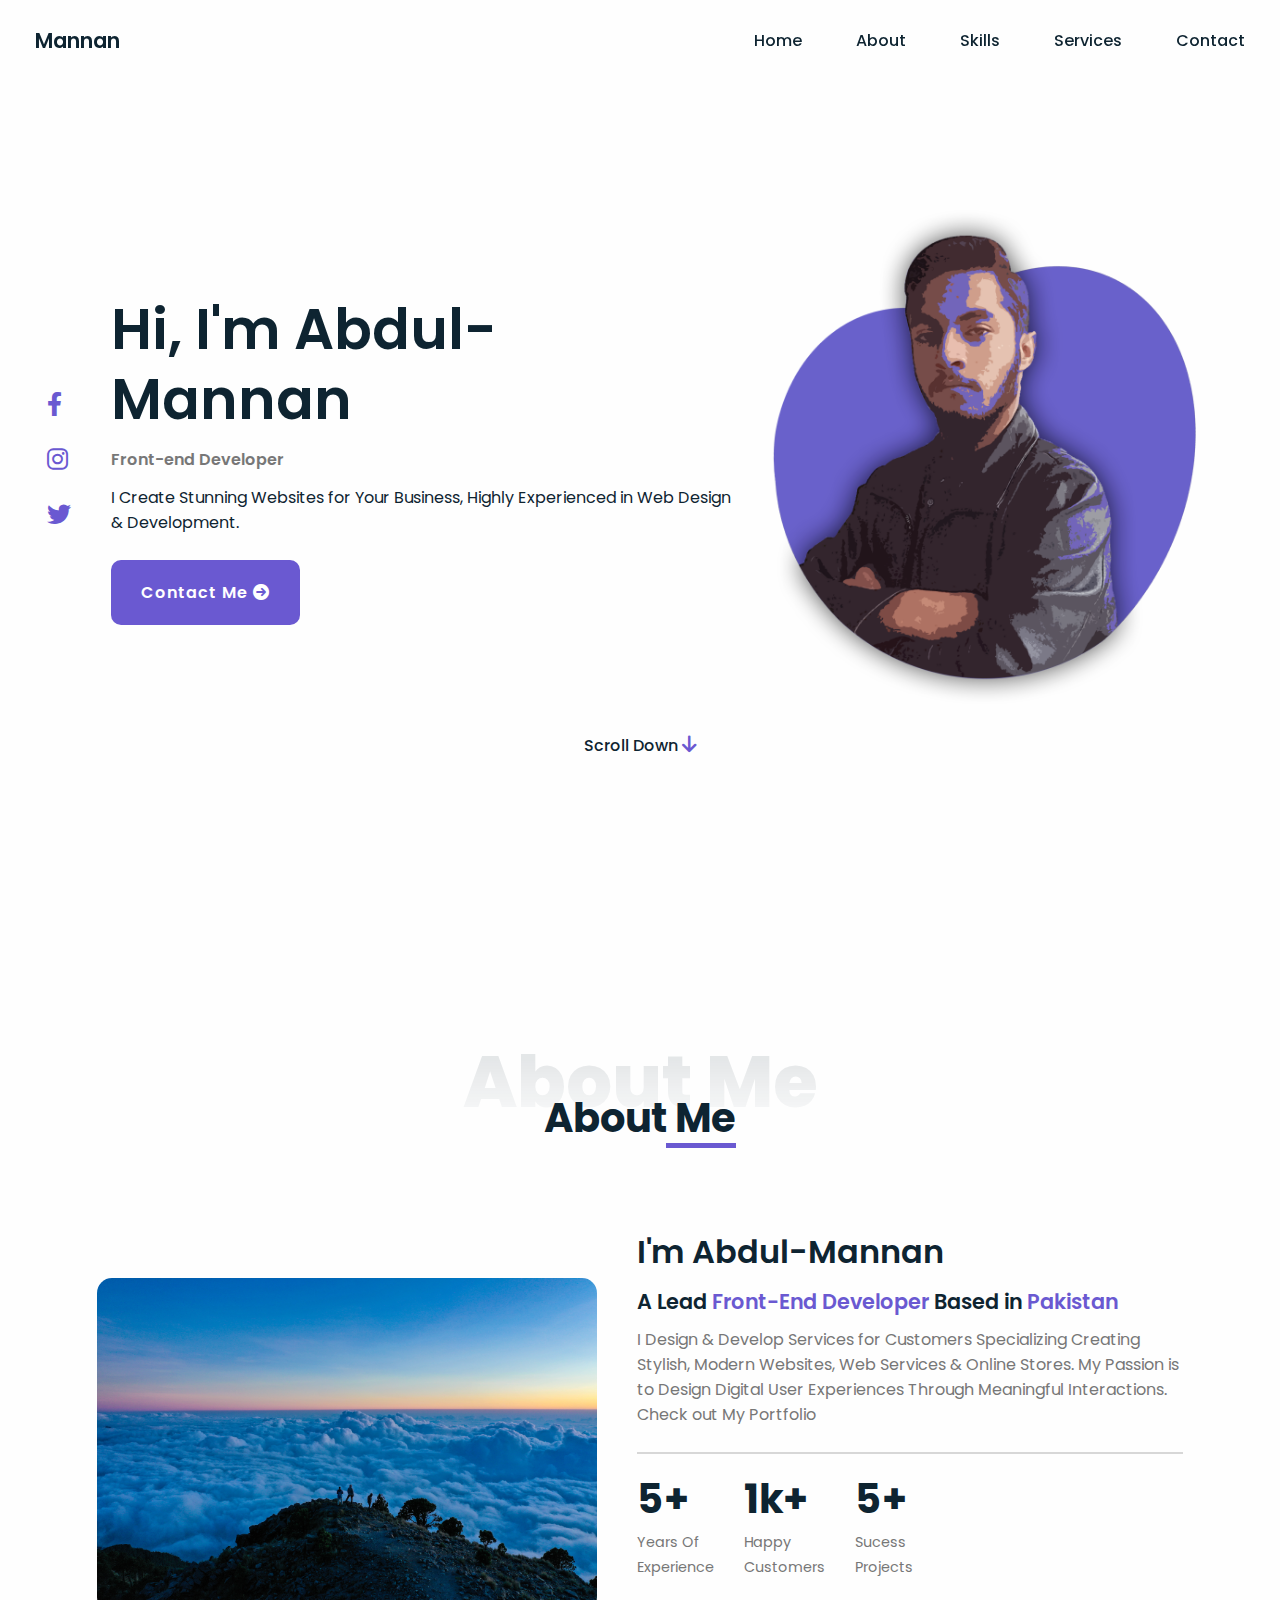
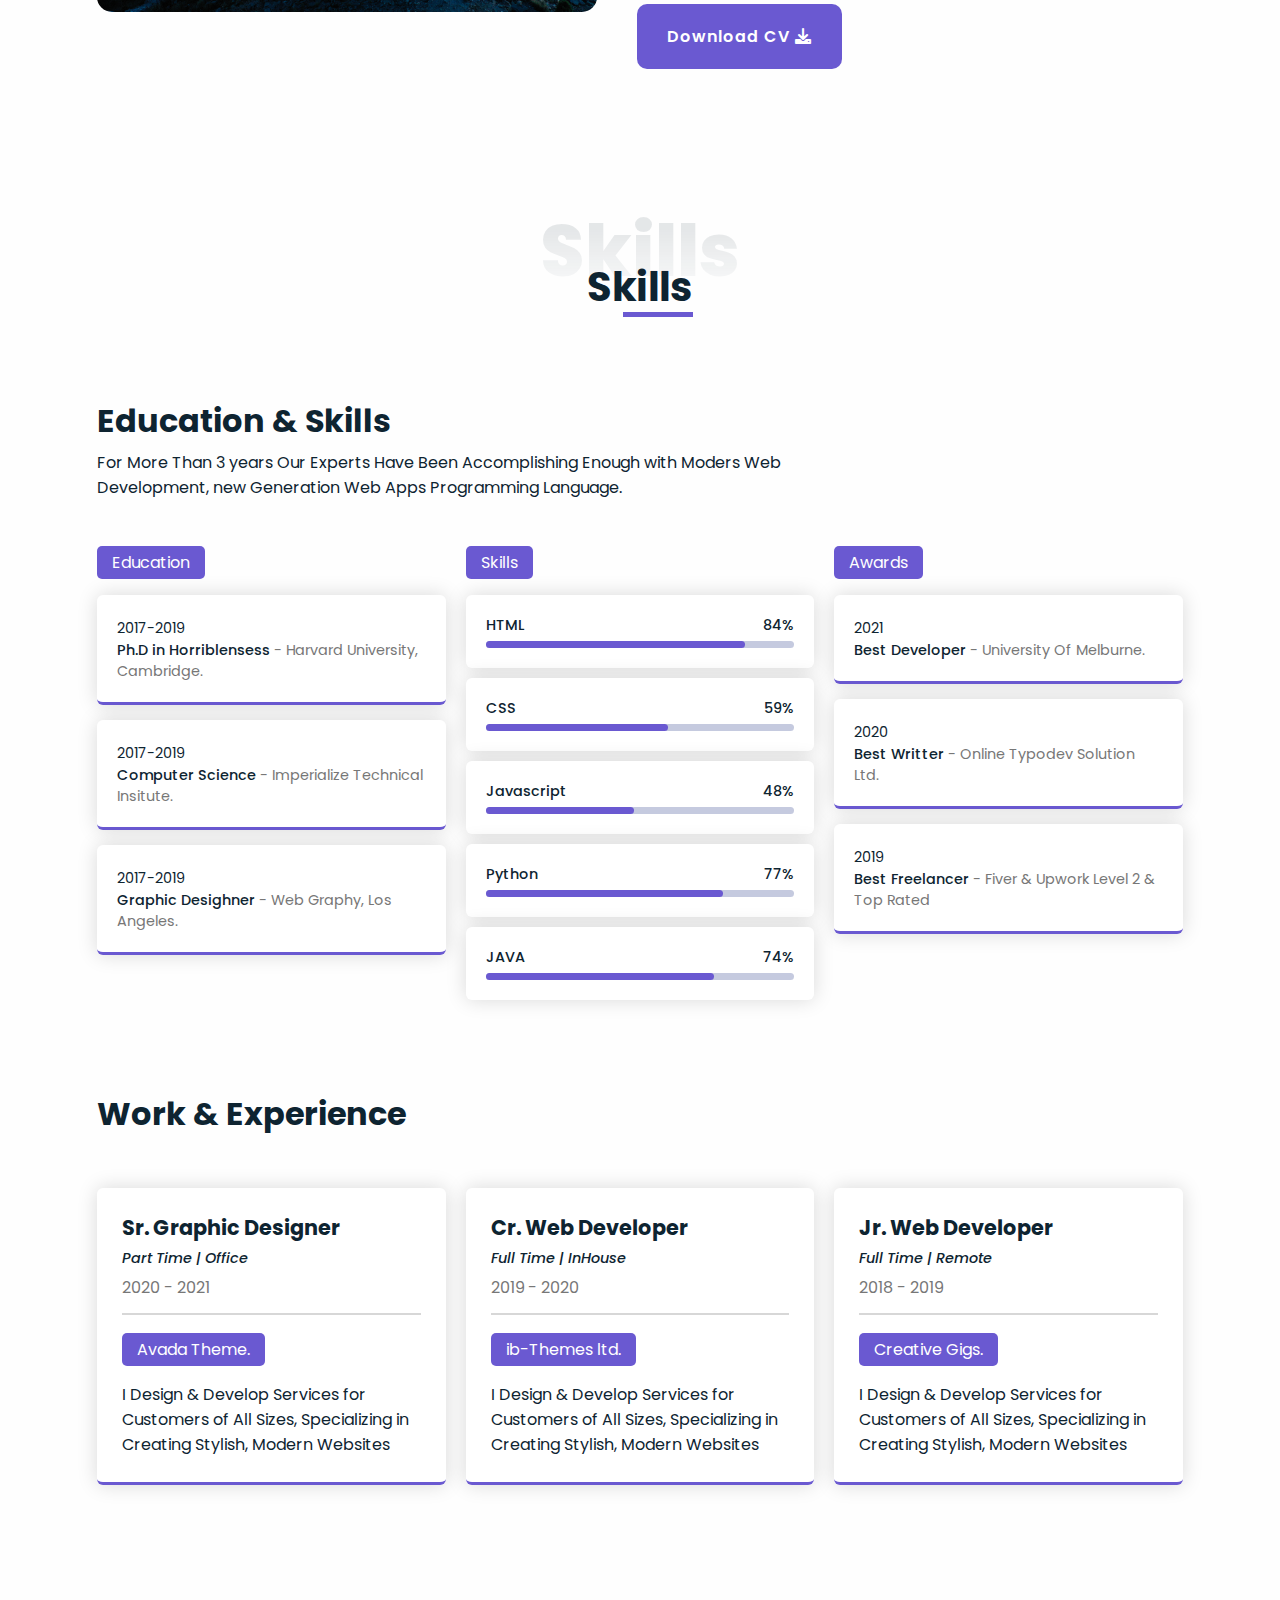
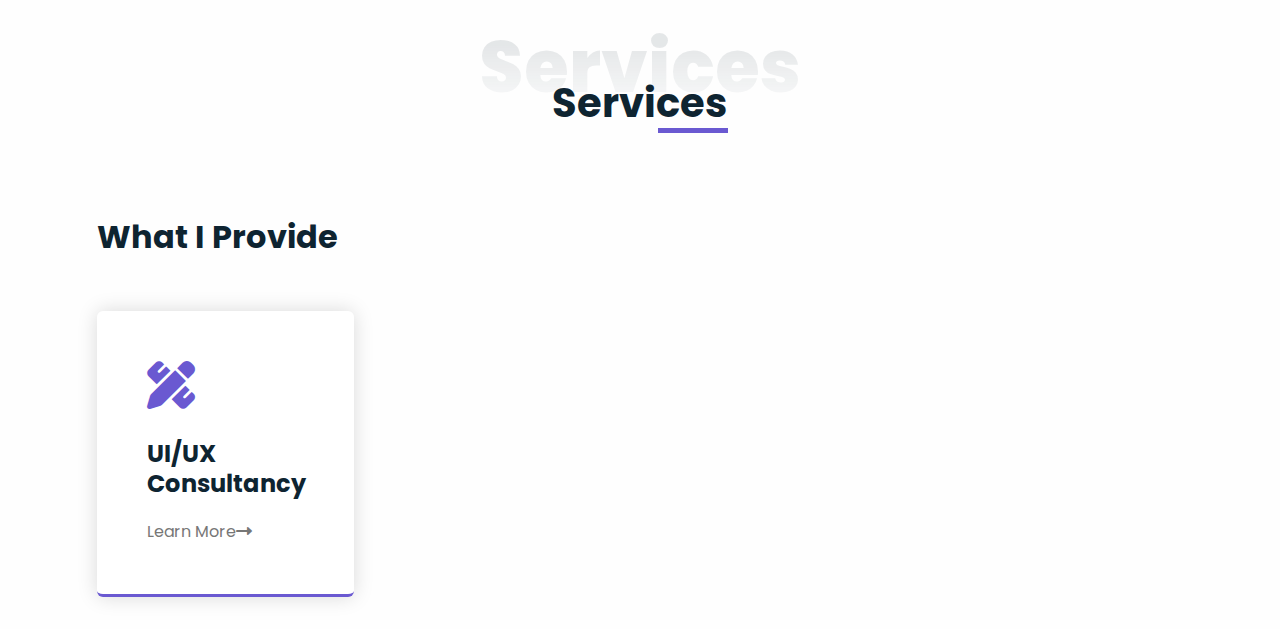
<file: index.html>
<!DOCTYPE html>
<html lang="en">

<head>
  <meta charset="UTF-8" />
  <meta http-equiv="X-UA-Compatible" content="IE=edge" />
  <meta name="viewport" content="width=device-width, initial-scale=1.0" />
  <link rel="stylesheet" href="style.css" />
  <link rel="stylesheet" href="https://cdnjs.cloudflare.com/ajax/libs/font-awesome/6.0.0-beta3/css/all.min.css" />
  <link
    href="https://fonts.googleapis.com/css2?family=Life+Savers&family=Poppins:ital,wght@0,200;0,300;0,400;0,500;0,600;0,700;0,800;0,900;1,100;1,200;1,300;1,400;1,500;1,600;1,700;1,800;1,900&display=swap"
    rel="stylesheet" />
  <link rel="icon" href="images/pic.PNG" />
  <title>Abdul Mannan - Web Developer, Programmer</title>
</head>

<body>
  <header>
    <div class="nav-bar">
      <a href="#" class="logo">Mannan</a>
      <div class="navigation">
        <div class="nav-items">
          <a href="#home">Home</a>
          <a href="#about">About</a>
          <a href="#skills">Skills</a>
          <a href="#services">Services</a>
          <a href="#contact">Contact</a>
        </div>
      </div>
    </div>
  </header>
  <section class="home flex-center" id="home">
    <div class="home-container">
      <div class="media-icons">
        <a href="#"><i class="fab fa-facebook-f"></i></a>
        <a target="_blank" href="https://www.instagram.com/themannananxari/"><i class="fab fa-instagram"></i></a>
        <a target="_blank" href="https://twitter.com/Mannananxari"><i class="fab fa-twitter"></i></a>
      </div>
      <div class="info">
        <h2>Hi, I'm Abdul-Mannan</h2>
        <h3>Front-end Developer</h3>
        <p>
          I Create Stunning Websites for Your Business, Highly Experienced in
          Web Design & Development.
        </p>
        <a href="#" class="btn">Contact Me <i class="fas fa-arrow-circle-right"></i></a>
      </div>
      <div class="home-img">
        <img src="images/pic.PNG" alt="" />
      </div>
    </div>
    <a href="#about" class="scroll-down">Scroll Down <i class="fas fa-arrow-down"></i></a>
  </section>
  <section class="about section" id="about">
    <div class="container flex-center">
      <h1 class="section-title-01">About Me</h1>
      <h2 class="section-title-02">About Me</h2>
      <div class="content flex-center">
        <div class="about-img">
          <img src="images/product1.jpg" alt="" />
        </div>
        <div class="about-info">
          <div class="description">
            <h3>I'm Abdul-Mannan</h3>
            <h4>
              A Lead <span>Front-End Developer</span> Based in
              <span>Pakistan</span>
            </h4>
            <p>
              I Design & Develop Services for Customers Specializing Creating
              Stylish, Modern Websites, Web Services & Online Stores. My
              Passion is to Design Digital User Experiences Through Meaningful
              Interactions. Check out My Portfolio
            </p>
          </div>
          <ul class="professional-list">
            <li class="list-item">
              <h3>5+</h3>
              <span>Years Of<br />Experience</span>
            </li>
            <li class="list-item">
              <h3>1k+</h3>
              <span>Happy<br />Customers</span>
            </li>
            <li class="list-item">
              <h3>5+</h3>
              <span>Sucess<br />Projects</span>
            </li>
          </ul>
          <a download href="download material/CV.pdf" download="Mannan Resume" class="btn">Download CV <i class="fas fa-download"></i></a>
        </div>
      </div>
    </div>
  </section>
  <section class="skills section" id="skills">
    <div class="container flex-center">
      <h1 class="section-title-01">Skills</h1>
      <h2 class="section-title-02">Skills</h2>
      <div class="content">
        <div class="skills-description">
          <h3>Education & Skills</h3>
          <p>
            For More Than 3 years Our Experts Have Been Accomplishing Enough
            with Moders Web Development, new Generation Web Apps Programming
            Language.
          </p>
        </div>
        <div class="skills-info education-all">
          <div class="education">
            <h4><label>Education</label></h4>
            <ul class="edu-list">
              <li class="item">
                <span class="year">2017-2019</span>
                <p>
                  <span>Ph.D in Horriblensess</span> - Harvard University,
                  Cambridge.
                </p>
              </li>
              <li class="item">
                <span class="year">2017-2019</span>
                <p>
                  <span>Computer Science</span> - Imperialize Technical
                  Insitute.
                </p>
              </li>
              <li class="item">
                <span class="year">2017-2019</span>
                <p>
                  <span>Graphic Desighner</span> - Web Graphy, Los Angeles.
                </p>
              </li>
            </ul>
          </div>
          <div class="education">
            <h4>
              <label>Skills</label>
            </h4>
            <ul class="bars">
              <li class="bar">
                <div class="info">
                  <span>HTML</span>
                  <span>84%</span>
                </div>
                <div class="line html"></div>
              </li>
              <li class="bar">
                <div class="info">
                  <span>CSS</span>
                  <span>59%</span>
                </div>
                <div class="line css"></div>
              </li>
              <li class="bar">
                <div class="info">
                  <span>Javascript</span>
                  <span>48%</span>
                </div>
                <div class="line javascript"></div>
              </li>
              <li class="bar">
                <div class="info">
                  <span>Python</span>
                  <span>77%</span>
                </div>
                <div class="line python"></div>
              </li>
              <li class="bar">
                <div class="info">
                  <span>JAVA</span>
                  <span>74%</span>
                </div>
                <div class="line java"></div>
              </li>
            </ul>
          </div>
          <div class="education">
            <h4><label>Awards</label></h4>
            <ul class="edu-list">
              <li class="item">
                <span class="year">2021</span>
                <p><span>Best Developer</span> - University Of Melburne.</p>
              </li>
              <li class="item">
                <span class="year">2020</span>
                <p>
                  <span>Best Writter</span> - Online Typodev Solution Ltd.
                </p>
              </li>
              <li class="item">
                <span class="year">2019</span>
                <p>
                  <span>Best Freelancer</span> - Fiver & Upwork Level 2 & Top
                  Rated
                </p>
              </li>
            </ul>
          </div>
        </div>
        <div class="skills-description">
          <h3>Work & Experience</h3>
        </div>
        <div class="skills-info">
          <div class="experience-card">
            <div class="upper">
              <h3>Sr. Graphic Designer</h3>
              <h5>Part Time | Office</h5>
              <span>2020 - 2021</span>
            </div>
            <div class="hr"></div>
            <h4><label>Avada Theme.</label></h4>
            <p>
              I Design & Develop Services for Customers of All Sizes,
              Specializing in Creating Stylish, Modern Websites
            </p>
          </div>
          <div class="experience-card">
            <div class="upper">
              <h3>Cr. Web Developer</h3>
              <h5>Full Time | InHouse</h5>
              <span>2019 - 2020</span>
            </div>
            <div class="hr"></div>
            <h4><label>ib-Themes ltd.</label></h4>
            <p>
              I Design & Develop Services for Customers of All Sizes,
              Specializing in Creating Stylish, Modern Websites
            </p>
          </div>
          <div class="experience-card">
            <div class="upper">
              <h3>Jr. Web Developer</h3>
              <h5>Full Time | Remote</h5>
              <span>2018 - 2019</span>
            </div>
            <div class="hr"></div>
            <h4><label>Creative Gigs.</label></h4>
            <p>
              I Design & Develop Services for Customers of All Sizes,
              Specializing in Creating Stylish, Modern Websites
            </p>
          </div>
        </div>
      </div>
    </div>
  </section>
  <section class="services section" id="services">
    <div class="container flex-center">
      <h1 class="section-title-01">Services</h1>
      <h2 class="section-title-02">Services</h2>
      <div class="content">
        <div class="services-description">
          <h3>What I Provide</h3>
        </div>
        <ul class="service-list">
          <li class="service-container">
            <div class="service-card">
              <i class="fas fa-pencil-ruler"></i>
              <h3>UI/UX Consultancy</h3>
              <div class="learn-more-btn">
                Learn More<i class="fas fa-long-arrow-alt-right"></i>
              </div>
            </div>
            <div class="service-modal flex-center">
              <div class="service-modal-body">
                <i class="fas fa-times modal-close-btn"></i>
                <h3>Ui/UX Consultancy</h3>
                <h4>What is UX consulting?</h4>
                <p>UX consulting helps companies improve their product’s overall usability and optimize expenses by
                  implementing the right UX processes, methods, and tools.
                </p>
                <h4>What I provide</h4>
                <ul>
                  <li><i class="fas fa-check-circle"></i> Establish the right UX processes</li>
                  <li><i class="fas fa-check-circle"></i> Create exceptional user experiences</li>
                  <li><i class="fas fa-check-circle"></i> Discover new business opportunities</li>
                  <li><i class="fas fa-check-circle"></i> Save resources</li>
                </ul>
              </div>
            </div>
          </li>
        </ul>
      </div>
    </div>
  </section>
  <script src="script.js"></script>
</body>

</html>
</file>
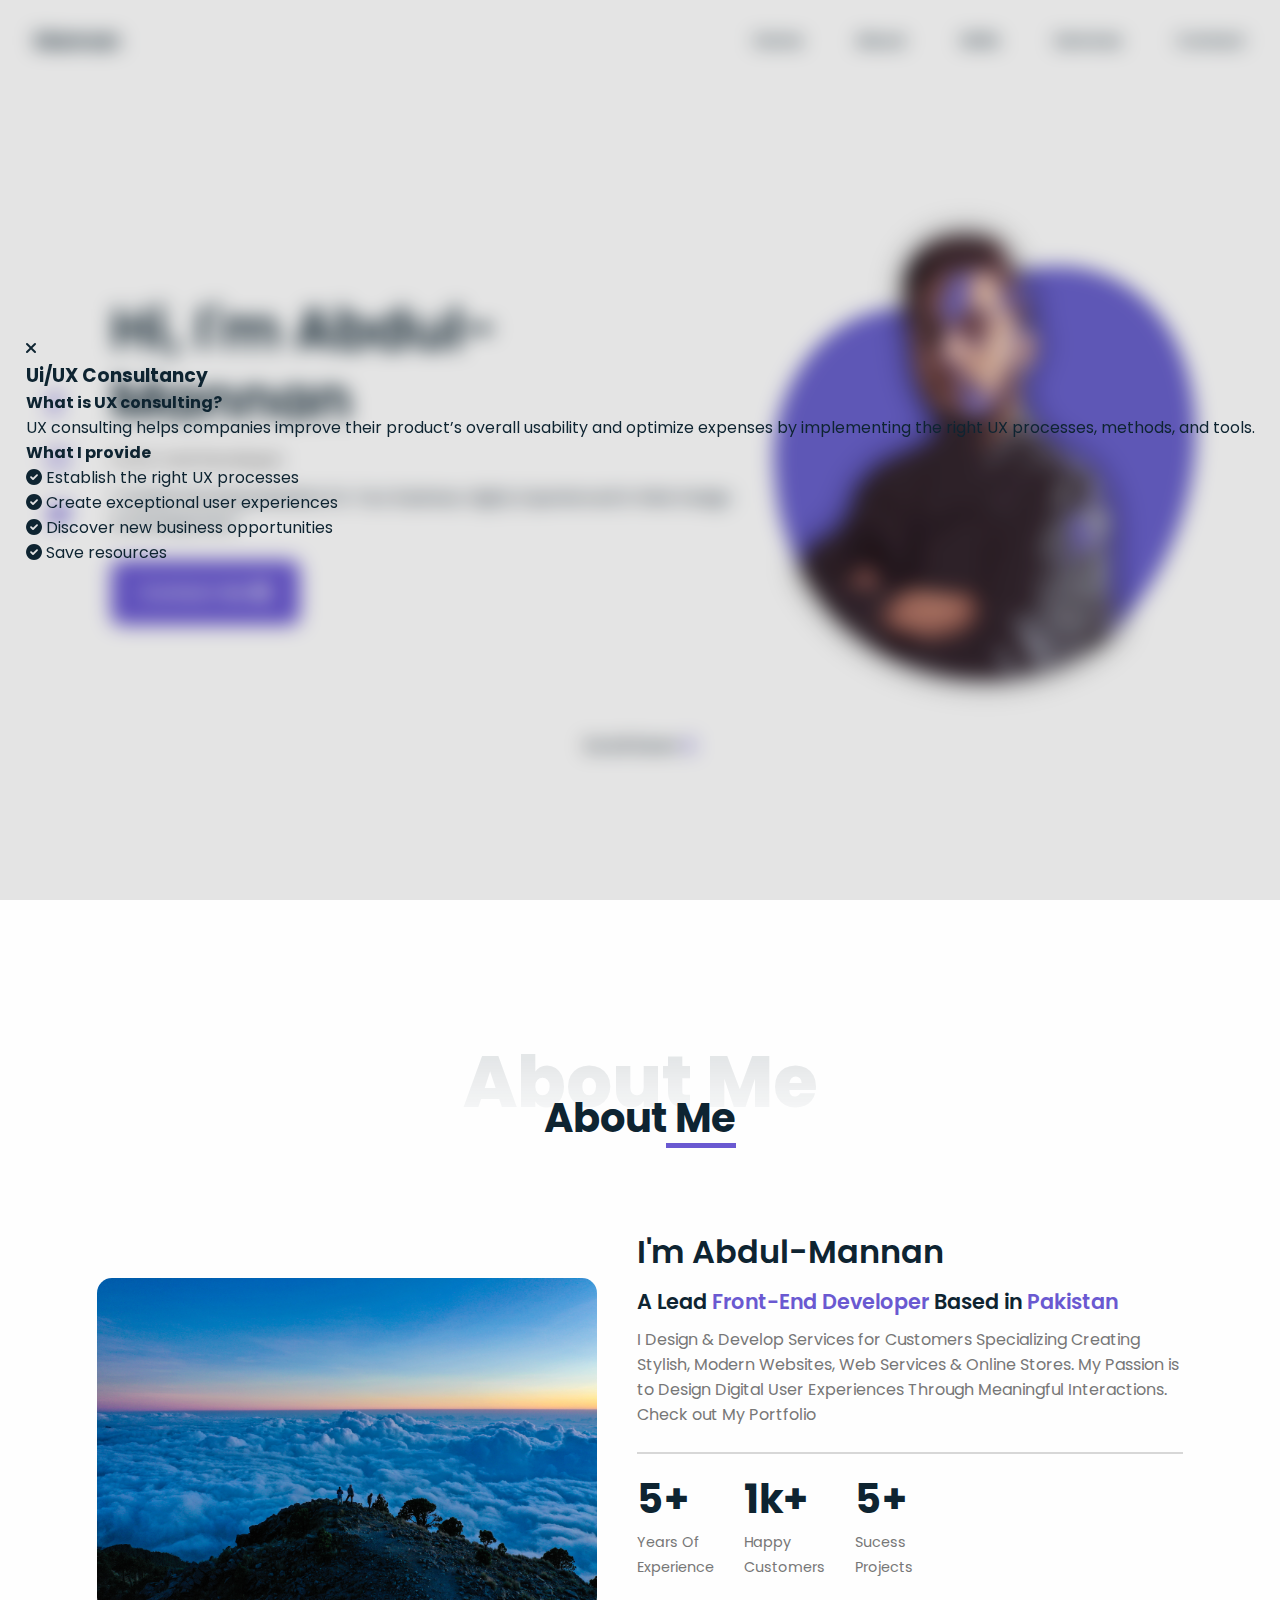
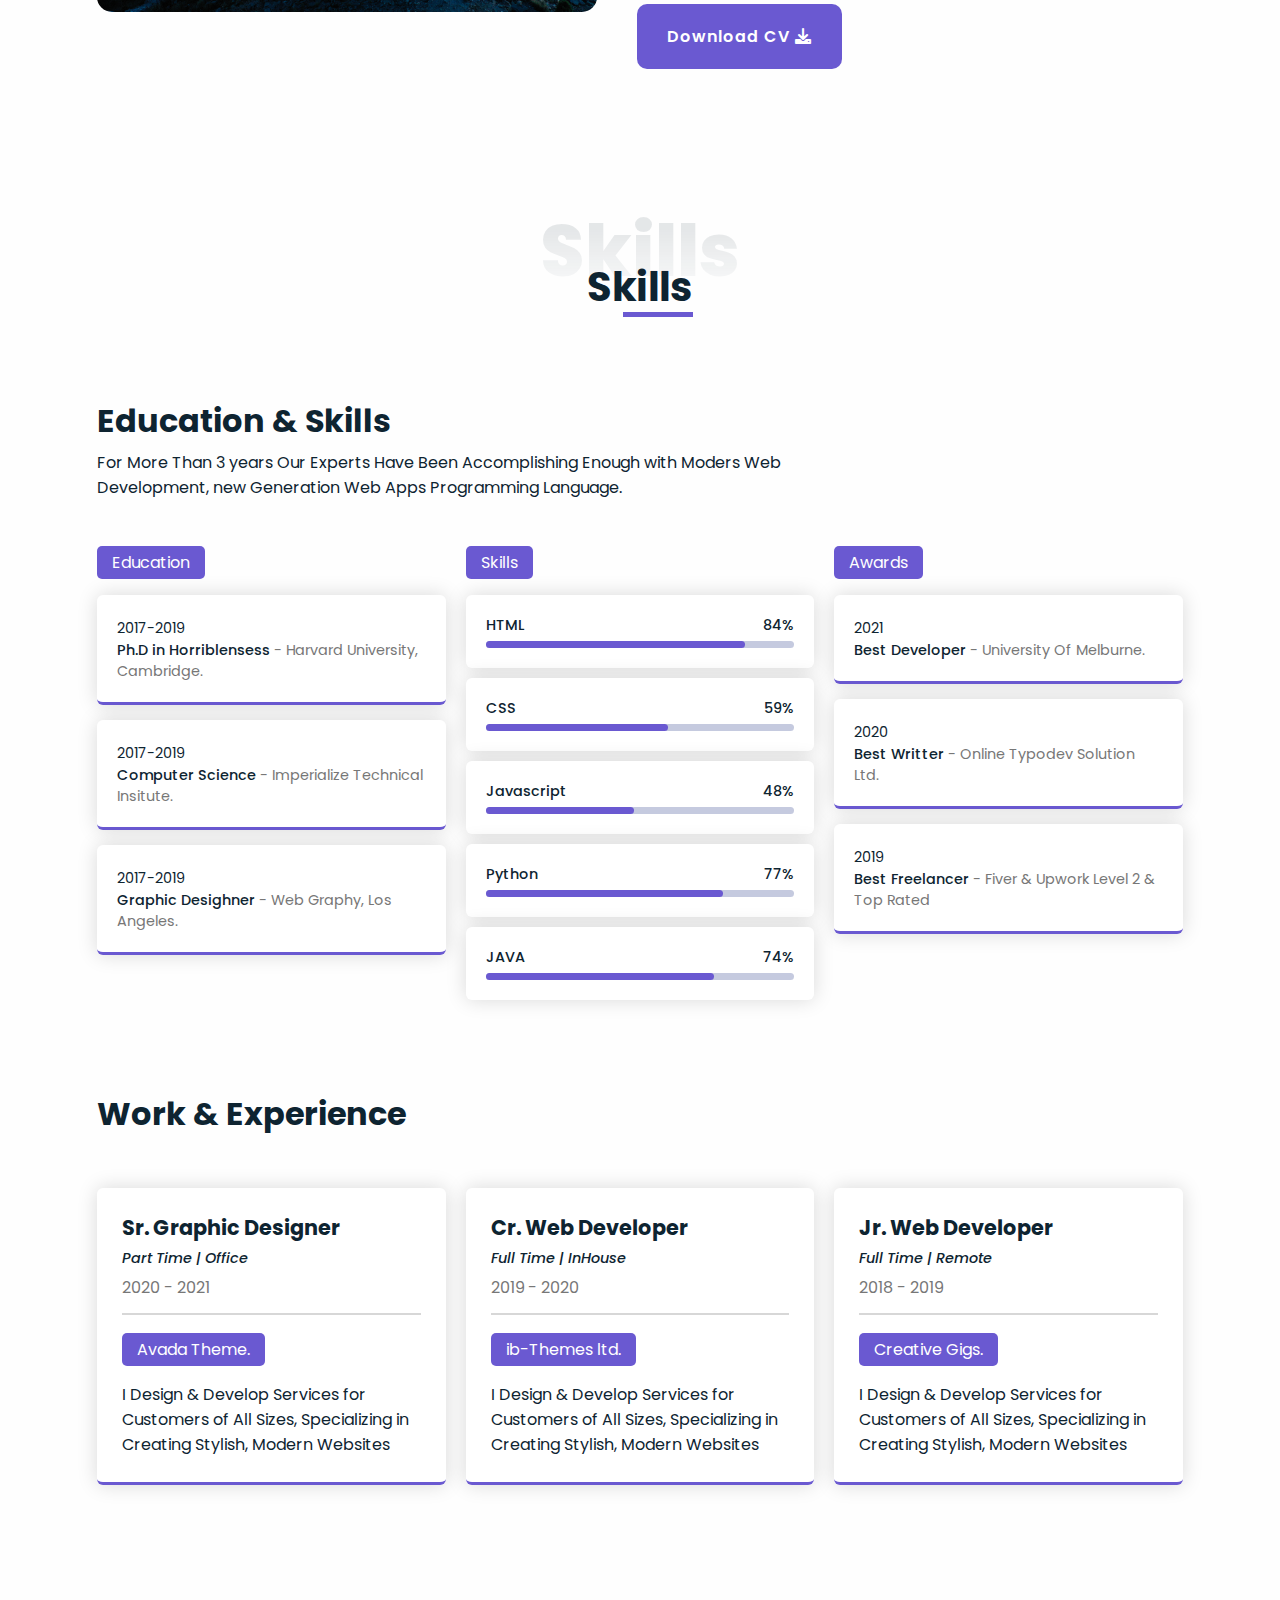
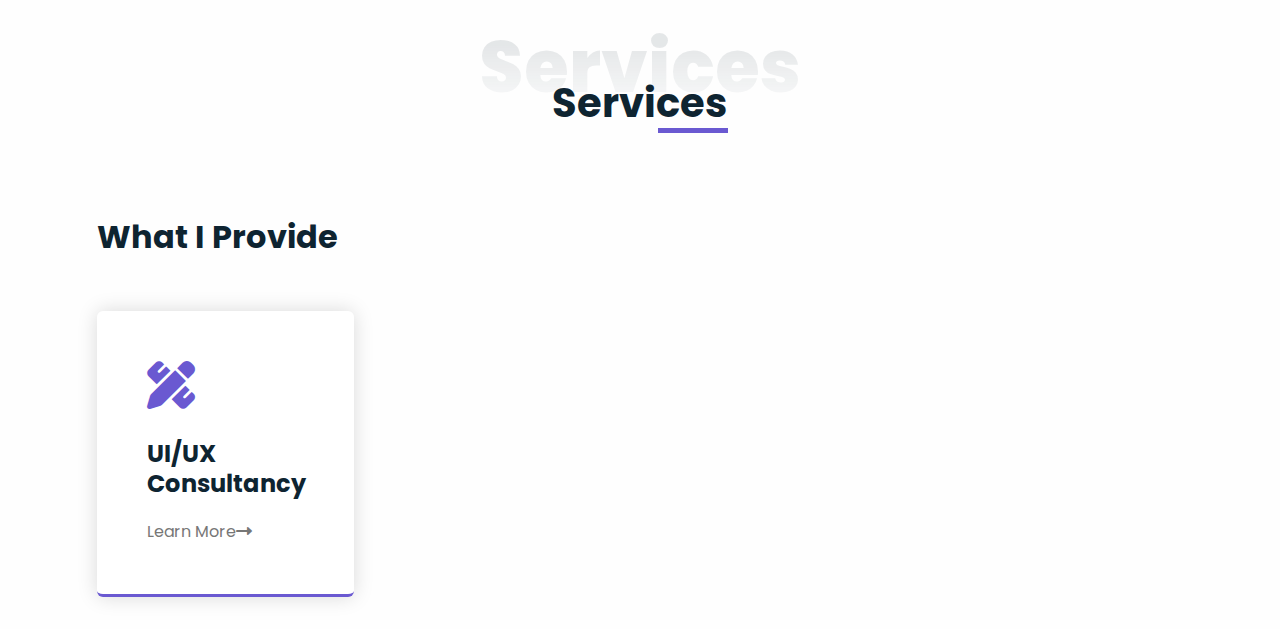
<file: temp.html>
<!DOCTYPE html>
<html lang="en">
  <head>
    <meta charset="UTF-8" />
    <meta http-equiv="X-UA-Compatible" content="IE=edge" />
    <meta name="viewport" content="width=device-width, initial-scale=1.0" />
    
    <link
      rel="stylesheet"
      href="https://cdnjs.cloudflare.com/ajax/libs/font-awesome/6.0.0-beta3/css/all.min.css"
    />
    <link
      href="https://fonts.googleapis.com/css2?family=Life+Savers&family=Poppins:ital,wght@0,200;0,300;0,400;0,500;0,600;0,700;0,800;0,900;1,100;1,200;1,300;1,400;1,500;1,600;1,700;1,800;1,900&display=swap"
      rel="stylesheet"
    />
    <link rel="icon" href="images/pic.PNG" />
    <title>Abdul Mannan - Web Developer, Programmer</title>
  </head>
<style>
    :root{
    --first-color: #0e2431;
    --second-color: #6a59d1;
    --third-color: #777;
    --hover-color: #614fd0;
    --body-bg-color: #fefefe;
    --card-bg-color: #fff;
    --modal-bg-color: #fff;
    --bg-transparent-color:rgba(0,0,0,0.1);
    --transparent-color-1:rgba(0,0,0,0.1);
    --transparent-color-2:rgba(106,89,209,0.1);
    --line-color: #d7d7d7;
    --color-filter:invert(1);
    --box-shadow: 0px 0px 20px rgb(0 0 0 / 15%);
    --small-font-size: 0.9em;
    --normal-font-size: 1em;
    --scroll-bar-color: #c5cadf;
    --scroll-thumb-color: #70768a;
    --scroll-thumb-hover-color: #454f6b;
}
*{
    margin: 0;
    padding: 0;
    box-sizing: border-box;
    font-family: 'Poppins', sans-serif;
}
html{
    scroll-behavior: smooth;
}
.sidebar{
    background-color: red;
}
body{
    color: var(--first-color);
    background-color: var(--body-bg-color);
    margin: 2rem 0 0 0;
    transition: .5s ease;
}
a{
    text-decoration: none;
}
li{
    list-style: none;
}
header{
    z-index: 99999;
    width: 100%;
    position: fixed;
    top: 0;
    left: 0;
    backdrop-filter: blur(6px);
    transition: .6s ease;
}
header.sticky{
    background: rgba(255,255,255,0.1);
    box-shadow: var(--box-shadow);
}
.nav-bar{
    position: relative;
    height: calc(4rem + 1rem);
    max-width: 1250px;
    display: flex;
    justify-content: space-between;
    align-items: center;
    margin-left: auto;
    margin-right: auto;
    padding: 0 20px;
    transition: 0.6s ease;
}
header.sticky .nav-bar{
    height: calc(2.5rem + 1rem);
}
.nav-bar .logo{
    color: var(--first-color);
    font-size: 1.3em;
    font-weight: 600;
}
.nav-items a{
    color: var(--first-color);
    font-size: var(--normal-font-size);
    font-weight: 500;
}
.nav-items a:not(:last-child){
    margin-right: 50px;
}
.nav-items a:hover{
    color: var(--second-color);
}
.home{
    position: relative;
    max-width: 1250px;
    min-height: 100vh;
    margin-right: auto;
    margin-left: auto;
    padding: 4rem 2rem;
    flex-direction: column;

}
.home .home-container{
    display: flex;
    justify-content: space-between;
    align-items: center;
    width: 100%;
}
/* img{
    width: 500px;
} */
.flex-center{
    display: flex;
    justify-content: center;
    align-items: center;
}
.home-container .media-icons{
    display: flex;
    flex-direction: column;
    margin-right: 40px;
}
.home-container .media-icons a{
    color: var(--second-color);
    font-size: 1.5em;
    margin: 10px 0px;
}
.home-container .media-icons a:hover{
    color: var(--hover-color);
}
.home-container .info h2{
    font-size: 3.5em;
    font-weight: 600;
    line-height: 70px;
}
.home-container .info h3{
    color: var(--third-color);
    font-feature-settings: 1.3em;
    font-weight: 600;
    line-height: 50px;
}
.home-container .info h3{
    color: var(--third-color);
    font-size: var(--normal-font-size);
    max-width: 350px;
}
.btn{
    background: var(--second-color);
    color: #fff;
    font-size: var(--normal-font-size);
    font-weight: 600;
    display: inline-block;
    margin-top: 25px;
    padding: 20px 30px;
    letter-spacing: 1px;
    border-radius: 10px;
}
.btn:hover{
    background-color: var(--hover-color);
}
.home-container .home-img{
    position: relative;
}
.home-container .home-img img{
    width: 500px;
    transform: translate(0, 0);
}
.home .scroll-down{
    color: var(--first-color);
    font-size: var(--normal-font-size);
    font-weight: 500;
    margin-top: 20px;
}
.home .scroll-down i{
    color: var(--second-color);
    font-size: 1.2em;
    animation: arrow-down ease 2s infinite;
}
@keyframes arrow-down {
    0%{
        transform: translateY(0px);
    }
    30%{
        transform: translateY(10px);
    }
}
.section{
    position: relative;
    width: 1150px;
    margin-left: auto;
    margin-right: auto;
    padding: 6rem 2rem 2rem;
}
.sub-section{
    position: relative;
    width: 1150px;
    margin-left: auto;
    margin-right: auto;
    padding: 6rem 0rem;
}
.section-title-01{
    font-size: 4.5em;
    font-weight: 800;
    margin-bottom: 2rem;
    background: linear-gradient(to top, transparent 0%, var(--first-color) 70%);
    -webkit-background-clip: text;
    -webkit-text-fill-color: transparent;
    opacity: .1;
}
.section-title-02{
    font-size: 2.5em;
    font-weight: 700;
    transform: translateY(-80px);
}
.section-title-02::before{
    content: '';
    position: absolute;
    width: 70px;
    height: 5px;
    right: 0;
    bottom: 0;
    background: var(--second-color);
}
.container{
    position: relative;
    flex-direction: column;
}
.about .container .content{
    column-gap: 40px;
    width: 100%;
}
.about-img{
    position: relative;
}
.about-img img{
    width: 500px;
    max-width: 90%;
    min-width: 500px;
    border-radius: 15px;
}
.about-info .description{
    max-width: 600px;
}
.about-info .description h3{
    font-size: 2em;
    font-weight: 600;
    margin-bottom: 10px;
}
.about-info .description h4{
    font-size: 1.3em;
    font-weight: 600;
    margin-bottom: 10px;
}
.about-info .description span{
    color: var(--second-color);
}
.about-info .description p{
    color: var(--third-color);
    font-size: var(--normal-font-size);
    margin-bottom: 15px;
    padding-bottom: 25px;
    border-bottom: 2px solid var(--line-color);
}
.about-info .professional-list{
    display: flex;
    column-gap: 30px;
}
.about-info .professional-list .list-item h3{
    font-size: 2.5em;
    font-weight: 700;
}
.about-info .professional-list .list-item span{
    color: var(--third-color);
    font-size: var(--small-font-size);
}

::-webkit-scrollbar{
    width: 10px;
    background: var(--scroll-bar-color);
}
::-webkit-scrollbar-thumb{
    background: var(--scroll-thumb-color);
    border-radius: 2em;
}
::-webkit-scrollbar-thumb:hover{
    background: var(--scroll-thumb-hover-color);
}
.skills .container .content{
    width: 100%;
}
.skills-description{
    max-width: 700px;
    margin-bottom: 50px;
}
.skills-description h3{
    font-size: 2em;
    margin-bottom: 5px;
}
.skills-info{
    max-width: 100%;
    display: grid;
    grid-template-columns: repeat(auto-fill, minmax(300px, 1fr));
    gap: 20px;
    margin: 0px auto;
}
.skills-info h4{
    margin-bottom: 20px;
}
.skills-info h4 label{
    background: var(--second-color);
    color: #fff;
    font-size: var(--normal-font-size);
    font-weight: 400;
    padding: 5px 15px;
    border-radius: 5px;
}
.education-all{
    margin-bottom: 80px;
}
.edu-list .item{
    background: var(--card-bg-color);
    box-shadow: var(--box-shadow);
    border-bottom: 3px solid var(--second-color);
    padding: 20px;
    margin-top: 15px;
    border-radius: 6px;
    transition: 0.3s ease;
}
.edu-list .item .year{
    font-size: var(--small-font-size);
    margin-bottom: 5px;
}
.edu-list .item p{
    color: var(--third-color);
    font-size: var(--small-font-size);
}
.edu-list .item p span{
    color: var(--first-color);
    font-size: var(--normal-font-size);
    font-weight: 500;
}
.bar{
    background: var(--card-bg-color);
    box-shadow: var(--box-shadow);
    margin-bottom: 10px;
    padding: 20px;
    border-radius: 6px;
    transition: 0.3s ease;
}
.bar .info{
    display: flex;
    justify-content: space-between;
    margin-bottom: 5px;
    font-size: var(--small-font-size);
    align-items: center;
}
.bar .info span{
    font-weight: 500;
}
.bar .line{
    position: relative;
    width: 100%;
    height: 7px;
    background-color: var(--scroll-bar-color);
    border-radius: 5px;
}
.bar .line::before{
    content: '';
    position: absolute;
    top: 0;
    left: 0;
    height: 100%;
    background: var(--second-color);
    border-radius: 5px;
}
.bar .html::before{
    width: 84%;
}
.bar .css::before{
    width: 59%;
}
.bar .javascript::before{
    width: 48%;
}
.bar .python::before{
    width: 77%;
}
.bar .java::before{
    width: 74%;
}
.experience-card{
    background: var(--card-bg-color);
    border-bottom: 3px solid var(--second-color);
    padding: 25px;
    border-radius: 6px;
    box-shadow: var(--box-shadow);
    transition: .3s ease;
}
.experience-card .upper{
    line-height: 30px;
}
.experience-card h3{
    font-size: 1.3em;
    font-weight: 700;
}
.experience-card h5{
    font-size: var(--small-font-size);
    font-weight: 500;
    font-style: italic;
}
.experience-card span{
    color: var(--third-color);
}
.experience-card .hr{
    width: 100%;
    height: 2px;
    background: var(--line-color);
    margin: 10px 0px 22px;
}
.edu-list .item:hover, .bar:hover, .experience-card:hover{
    transform: scale(1.04);
}
.services .container .content{
    width: 100%;

}
.services-description h3{
    font-size: 2em;
    margin-bottom: 50px;
}
.service-list{
    display: grid;
    grid-template-columns: repeat(auto-fill, minmax(225px, 1fr));
    max-width: 100%;
    margin: 0 auto;
    gap: 20px;
}
.service-card{
    background-color: var(--card-bg-color);
    border-bottom: 3px solid var(--second-color);
    padding: 50px;
    border-radius: 6px;
    box-shadow: var(--box-shadow);
}
.service-card > i{
    color: var(--second-color);
    font-size: 3em;
    margin-bottom: 30px;

}
.service-card h3{
    font-size: 1.5em;
    font-weight: 700;
    line-height: 30px;
    margin-bottom: 20px;
}
.service-card .learn-more-btn{
    color: var(--third-color);
    cursor: pointer;
    transition: .3s ease;
}
.service-card .learn-more-btn i{
    transition: .3s ease;
}
.service-card:hover .learn-more-btn i{
    transform: translateX(10px);
}
.service-modal{
    z-index: 999999;
    position: fixed;
    width: 100%;
    height: 100vh;
    top: 0;
    left: 0;
    background: var(--bg-transparent-color);
    backdrop-filter: blur(10px);
}
</style>
  <body>
    <header>
      <div class="nav-bar">
        <a href="#" class="logo">Mannan</a>
        <div class="navigation">
          <div class="nav-items">
            <a href="#home">Home</a>
            <a href="#about">About</a>
            <a href="#skills">Skills</a>
            <a href="#services">Services</a>
            <a href="#contact">Contact</a>
          </div>
        </div>
      </div>
    </header>
    <section class="home flex-center" id="home">
      <div class="home-container">
        <div class="media-icons">
          <a href="#"><i class="fab fa-facebook-f"></i></a>
          <a target="_blank" href="https://www.instagram.com/themannananxari/"
            ><i class="fab fa-instagram"></i
          ></a>
          <a target="_blank" href="https://twitter.com/Mannananxari"
            ><i class="fab fa-twitter"></i
          ></a>
        </div>
        <div class="info">
          <h2>Hi, I'm Abdul-Mannan</h2>
          <h3>Front-end Developer</h3>
          <p>
            I Create Stunning Websites for Your Business, Highly Experienced in
            Web Design & Development.
          </p>
          <a href="#" class="btn"
            >Contact Me <i class="fas fa-arrow-circle-right"></i
          ></a>
        </div>
        <div class="home-img">
          <img src="images/pic.PNG" alt="" />
        </div>
      </div>
      <a href="#about" class="scroll-down"
        >Scroll Down <i class="fas fa-arrow-down"></i
      ></a>
    </section>
    <section class="about section" id="about">
      <div class="container flex-center">
        <h1 class="section-title-01">About Me</h1>
        <h2 class="section-title-02">About Me</h2>
        <div class="content flex-center">
          <div class="about-img">
            <img src="images/product1.jpg" alt="" />
          </div>
          <div class="about-info">
            <div class="description">
              <h3>I'm Abdul-Mannan</h3>
              <h4>
                A Lead <span>Front-End Developer</span> Based in
                <span>Pakistan</span>
              </h4>
              <p>
                I Design & Develop Services for Customers Specializing Creating
                Stylish, Modern Websites, Web Services & Online Stores. My
                Passion is to Design Digital User Experiences Through Meaningful
                Interactions. Check out My Portfolio
              </p>
            </div>
            <ul class="professional-list">
              <li class="list-item">
                <h3>5+</h3>
                <span>Years Of<br />Experience</span>
              </li>
              <li class="list-item">
                <h3>1k+</h3>
                <span>Happy<br />Customers</span>
              </li>
              <li class="list-item">
                <h3>5+</h3>
                <span>Sucess<br />Projects</span>
              </li>
            </ul>
            <a href="" class="btn"
              >Download CV <i class="fas fa-download"></i
            ></a>
          </div>
        </div>
      </div>
    </section>
    <section class="skills section" id="skills">
      <div class="container flex-center">
        <h1 class="section-title-01">Skills</h1>
        <h2 class="section-title-02">Skills</h2>
        <div class="content">
          <div class="skills-description">
            <h3>Education & Skills</h3>
            <p>
              For More Than 3 years Our Experts Have Been Accomplishing Enough
              with Moders Web Development, new Generation Web Apps Programming
              Language.
            </p>
          </div>
          <div class="skills-info education-all">
            <div class="education">
              <h4><label>Education</label></h4>
              <ul class="edu-list">
                <li class="item">
                  <span class="year">2017-2019</span>
                  <p>
                    <span>Ph.D in Horriblensess</span> - Harvard University,
                    Cambridge.
                  </p>
                </li>
                <li class="item">
                  <span class="year">2017-2019</span>
                  <p>
                    <span>Computer Science</span> - Imperialize Technical
                    Insitute.
                  </p>
                </li>
                <li class="item">
                  <span class="year">2017-2019</span>
                  <p>
                    <span>Graphic Desighner</span> - Web Graphy, Los Angeles.
                  </p>
                </li>
              </ul>
            </div>
            <div class="education">
              <h4>
                <label>Skills</label>
              </h4>
              <ul class="bars">
                <li class="bar">
                  <div class="info">
                    <span>HTML</span>
                    <span>84%</span>
                  </div>
                  <div class="line html"></div>
                </li>
                <li class="bar">
                  <div class="info">
                    <span>CSS</span>
                    <span>59%</span>
                  </div>
                  <div class="line css"></div>
                </li>
                <li class="bar">
                  <div class="info">
                    <span>Javascript</span>
                    <span>48%</span>
                  </div>
                  <div class="line javascript"></div>
                </li>
                <li class="bar">
                  <div class="info">
                    <span>Python</span>
                    <span>77%</span>
                  </div>
                  <div class="line python"></div>
                </li>
                <li class="bar">
                  <div class="info">
                    <span>JAVA</span>
                    <span>74%</span>
                  </div>
                  <div class="line java"></div>
                </li>
              </ul>
            </div>
            <div class="education">
              <h4><label>Awards</label></h4>
              <ul class="edu-list">
                <li class="item">
                  <span class="year">2021</span>
                  <p><span>Best Developer</span> - University Of Melburne.</p>
                </li>
                <li class="item">
                  <span class="year">2020</span>
                  <p>
                    <span>Best Writter</span> - Online Typodev Solution Ltd.
                  </p>
                </li>
                <li class="item">
                  <span class="year">2019</span>
                  <p>
                    <span>Best Freelancer</span> - Fiver & Upwork Level 2 & Top
                    Rated
                  </p>
                </li>
              </ul>
            </div>
          </div>
          <div class="skills-description">
            <h3>Work & Experience</h3>
          </div>
          <div class="skills-info">
            <div class="experience-card">
              <div class="upper">
                <h3>Sr. Graphic Designer</h3>
                <h5>Part Time | Office</h5>
                <span>2020 - 2021</span>
              </div>
              <div class="hr"></div>
              <h4><label>Avada Theme.</label></h4>
              <p>
                I Design & Develop Services for Customers of All Sizes,
                Specializing in Creating Stylish, Modern Websites
              </p>
            </div>
            <div class="experience-card">
              <div class="upper">
                <h3>Cr. Web Developer</h3>
                <h5>Full Time | InHouse</h5>
                <span>2019 - 2020</span>
              </div>
              <div class="hr"></div>
              <h4><label>ib-Themes ltd.</label></h4>
              <p>
                I Design & Develop Services for Customers of All Sizes,
                Specializing in Creating Stylish, Modern Websites
              </p>
            </div>
            <div class="experience-card">
              <div class="upper">
                <h3>Jr. Web Developer</h3>
                <h5>Full Time | Remote</h5>
                <span>2018 - 2019</span>
              </div>
              <div class="hr"></div>
              <h4><label>Creative Gigs.</label></h4>
              <p>
                I Design & Develop Services for Customers of All Sizes,
                Specializing in Creating Stylish, Modern Websites
              </p>
            </div>
          </div>
        </div>
      </div>
    </section>
    <section class="services section" id="services">
      <div class="container flex-center">
        <h1 class="section-title-01">Services</h1>
        <h2 class="section-title-02">Services</h2>
        <div class="content">
          <div class="services-description">
            <h3>What I Provide</h3>
          </div>
          <ul class="service-list">
            <li class="service-container">
              <div class="service-card">
                <i class="fas fa-pencil-ruler"></i>
                <h3>UI/UX Consultancy</h3>
                <div class="learn-more-btn">
                  Learn More<i class="fas fa-long-arrow-alt-right"></i>
                </div>
              </div>
              <div class="service-modal flex-center">
                <div class="service-modal-body">
                  <i class="fas fa-times modal-close-btn"></i>
                  <h3>Ui/UX Consultancy</h3>
                  <h4>What is UX consulting?</h4>
                  <p>UX consulting helps companies improve their product’s overall usability and optimize expenses by implementing the right UX processes, methods, and tools.
</p>
                  <h4>What I provide</h4>
                  <ul>
                    <li><i class="fas fa-check-circle"></i> Establish the right UX processes</li>
                    <li><i class="fas fa-check-circle"></i> Create exceptional user experiences</li>
                    <li><i class="fas fa-check-circle"></i> Discover new business opportunities</li>
                    <li><i class="fas fa-check-circle"></i> Save resources</li>
                  </ul>
                </div>
              </div>
            </li>
          </ul>
        </div>
      </div>
    </section> 
    <script>
window.addEventListener("scroll", function () {
    const header = this.document.querySelector("header");
    header.classList.toggle("sticky", window.scrollY > 0);
})
    </script>
  </body>
</html>
</file>
<file: style.css>
:root{
    --first-color: #0e2431;
    --second-color: #6a59d1;
    --third-color: #777;
    --hover-color: #614fd0;
    --body-bg-color: #fefefe;
    --card-bg-color: #fff;
    --modal-bg-color: #fff;
    --bg-transparent-color:rgba(0,0,0,0.1);
    --transparent-color-1:rgba(0,0,0,0.1);
    --transparent-color-2:rgba(106,89,209,0.1);
    --line-color: #d7d7d7;
    --color-filter:invert(1);
    --box-shadow: 0px 0px 20px rgb(0 0 0 / 15%);
    --small-font-size: 0.9em;
    --normal-font-size: 1em;
    --scroll-bar-color: #c5cadf;
    --scroll-thumb-color: #70768a;
    --scroll-thumb-hover-color: #454f6b;
}
*{
    margin: 0;
    padding: 0;
    box-sizing: border-box;
    font-family: 'Poppins', sans-serif;
}
html{
    scroll-behavior: smooth;
}
.sidebar{
    background-color: red;
}
body{
    color: var(--first-color);
    background-color: var(--body-bg-color);
    margin: 2rem 0 0 0;
    transition: .5s ease;
}
a{
    text-decoration: none;
}
li{
    list-style: none;
}
header{
    z-index: 99999;
    width: 100%;
    position: fixed;
    top: 0;
    left: 0;
    backdrop-filter: blur(6px);
    transition: .6s ease;
}
header.sticky{
    background: rgba(255,255,255,0.1);
    box-shadow: var(--box-shadow);
}
.nav-bar{
    position: relative;
    height: calc(4rem + 1rem);
    max-width: 1250px;
    display: flex;
    justify-content: space-between;
    align-items: center;
    margin-left: auto;
    margin-right: auto;
    padding: 0 20px;
    transition: 0.6s ease;
}
header.sticky .nav-bar{
    height: calc(2.5rem + 1rem);
}
.nav-bar .logo{
    color: var(--first-color);
    font-size: 1.3em;
    font-weight: 600;
}
.nav-items a{
    color: var(--first-color);
    font-size: var(--normal-font-size);
    font-weight: 500;
}
.nav-items a:not(:last-child){
    margin-right: 50px;
}
.nav-items a:hover{
    color: var(--second-color);
}
.home{
    position: relative;
    max-width: 1250px;
    min-height: 100vh;
    margin-right: auto;
    margin-left: auto;
    padding: 4rem 2rem;
    flex-direction: column;

}
.home .home-container{
    display: flex;
    justify-content: space-between;
    align-items: center;
    width: 100%;
}
/* img{
    width: 500px;
} */
.flex-center{
    display: flex;
    justify-content: center;
    align-items: center;
}
.home-container .media-icons{
    display: flex;
    flex-direction: column;
    margin-right: 40px;
}
.home-container .media-icons a{
    color: var(--second-color);
    font-size: 1.5em;
    margin: 10px 0px;
}
.home-container .media-icons a:hover{
    color: var(--hover-color);
}
.home-container .info h2{
    font-size: 3.5em;
    font-weight: 600;
    line-height: 70px;
}
.home-container .info h3{
    color: var(--third-color);
    font-feature-settings: 1.3em;
    font-weight: 600;
    line-height: 50px;
}
.home-container .info h3{
    color: var(--third-color);
    font-size: var(--normal-font-size);
    max-width: 350px;
}
.btn{
    background: var(--second-color);
    color: #fff;
    font-size: var(--normal-font-size);
    font-weight: 600;
    display: inline-block;
    margin-top: 25px;
    padding: 20px 30px;
    letter-spacing: 1px;
    border-radius: 10px;
}
.btn:hover{
    background-color: var(--hover-color);
}
.home-container .home-img{
    position: relative;
}
.home-container .home-img img{
    width: 500px;
    transform: translate(0, 0);
}
.home .scroll-down{
    color: var(--first-color);
    font-size: var(--normal-font-size);
    font-weight: 500;
    margin-top: 20px;
}
.home .scroll-down i{
    color: var(--second-color);
    font-size: 1.2em;
    animation: arrow-down ease 2s infinite;
}
@keyframes arrow-down {
    0%{
        transform: translateY(0px);
    }
    30%{
        transform: translateY(10px);
    }
}
.section{
    position: relative;
    width: 1150px;
    margin-left: auto;
    margin-right: auto;
    padding: 6rem 2rem 2rem;
}
.sub-section{
    position: relative;
    width: 1150px;
    margin-left: auto;
    margin-right: auto;
    padding: 6rem 0rem;
}
.section-title-01{
    font-size: 4.5em;
    font-weight: 800;
    margin-bottom: 2rem;
    background: linear-gradient(to top, transparent 0%, var(--first-color) 70%);
    -webkit-background-clip: text;
    -webkit-text-fill-color: transparent;
    opacity: .1;
}
.section-title-02{
    font-size: 2.5em;
    font-weight: 700;
    transform: translateY(-80px);
}
.section-title-02::before{
    content: '';
    position: absolute;
    width: 70px;
    height: 5px;
    right: 0;
    bottom: 0;
    background: var(--second-color);
}
.container{
    position: relative;
    flex-direction: column;
}
.about .container .content{
    column-gap: 40px;
    width: 100%;
}
.about-img{
    position: relative;
}
.about-img img{
    width: 500px;
    max-width: 90%;
    min-width: 500px;
    border-radius: 15px;
}
.about-info .description{
    max-width: 600px;
}
.about-info .description h3{
    font-size: 2em;
    font-weight: 600;
    margin-bottom: 10px;
}
.about-info .description h4{
    font-size: 1.3em;
    font-weight: 600;
    margin-bottom: 10px;
}
.about-info .description span{
    color: var(--second-color);
}
.about-info .description p{
    color: var(--third-color);
    font-size: var(--normal-font-size);
    margin-bottom: 15px;
    padding-bottom: 25px;
    border-bottom: 2px solid var(--line-color);
}
.about-info .professional-list{
    display: flex;
    column-gap: 30px;
}
.about-info .professional-list .list-item h3{
    font-size: 2.5em;
    font-weight: 700;
}
.about-info .professional-list .list-item span{
    color: var(--third-color);
    font-size: var(--small-font-size);
}

::-webkit-scrollbar{
    width: 10px;
    background: var(--scroll-bar-color);
}
::-webkit-scrollbar-thumb{
    background: var(--scroll-thumb-color);
    border-radius: 2em;
}
::-webkit-scrollbar-thumb:hover{
    background: var(--scroll-thumb-hover-color);
}
.skills .container .content{
    width: 100%;
}
.skills-description{
    max-width: 700px;
    margin-bottom: 50px;
}
.skills-description h3{
    font-size: 2em;
    margin-bottom: 5px;
}
.skills-info{
    max-width: 100%;
    display: grid;
    grid-template-columns: repeat(auto-fill, minmax(300px, 1fr));
    gap: 20px;
    margin: 0px auto;
}
.skills-info h4{
    margin-bottom: 20px;
}
.skills-info h4 label{
    background: var(--second-color);
    color: #fff;
    font-size: var(--normal-font-size);
    font-weight: 400;
    padding: 5px 15px;
    border-radius: 5px;
}
.education-all{
    margin-bottom: 80px;
}
.edu-list .item{
    background: var(--card-bg-color);
    box-shadow: var(--box-shadow);
    border-bottom: 3px solid var(--second-color);
    padding: 20px;
    margin-top: 15px;
    border-radius: 6px;
    transition: 0.3s ease;
}
.edu-list .item .year{
    font-size: var(--small-font-size);
    margin-bottom: 5px;
}
.edu-list .item p{
    color: var(--third-color);
    font-size: var(--small-font-size);
}
.edu-list .item p span{
    color: var(--first-color);
    font-size: var(--normal-font-size);
    font-weight: 500;
}
.bar{
    background: var(--card-bg-color);
    box-shadow: var(--box-shadow);
    margin-bottom: 10px;
    padding: 20px;
    border-radius: 6px;
    transition: 0.3s ease;
}
.bar .info{
    display: flex;
    justify-content: space-between;
    margin-bottom: 5px;
    font-size: var(--small-font-size);
    align-items: center;
}
.bar .info span{
    font-weight: 500;
}
.bar .line{
    position: relative;
    width: 100%;
    height: 7px;
    background-color: var(--scroll-bar-color);
    border-radius: 5px;
}
.bar .line::before{
    content: '';
    position: absolute;
    top: 0;
    left: 0;
    height: 100%;
    background: var(--second-color);
    border-radius: 5px;
}
.bar .html::before{
    width: 84%;
}
.bar .css::before{
    width: 59%;
}
.bar .javascript::before{
    width: 48%;
}
.bar .python::before{
    width: 77%;
}
.bar .java::before{
    width: 74%;
}
.experience-card{
    background: var(--card-bg-color);
    border-bottom: 3px solid var(--second-color);
    padding: 25px;
    border-radius: 6px;
    box-shadow: var(--box-shadow);
    transition: .3s ease;
}
.experience-card .upper{
    line-height: 30px;
}
.experience-card h3{
    font-size: 1.3em;
    font-weight: 700;
}
.experience-card h5{
    font-size: var(--small-font-size);
    font-weight: 500;
    font-style: italic;
}
.experience-card span{
    color: var(--third-color);
}
.experience-card .hr{
    width: 100%;
    height: 2px;
    background: var(--line-color);
    margin: 10px 0px 22px;
}
.edu-list .item:hover, .bar:hover, .experience-card:hover{
    transform: scale(1.04);
}
.services .container .content{
    width: 100%;

}
.services-description h3{
    font-size: 2em;
    margin-bottom: 50px;
}
.service-list{
    display: grid;
    grid-template-columns: repeat(auto-fill, minmax(225px, 1fr));
    max-width: 100%;
    margin: 0 auto;
    gap: 20px;
}
.service-card{
    background-color: var(--card-bg-color);
    border-bottom: 3px solid var(--second-color);
    padding: 50px;
    border-radius: 6px;
    box-shadow: var(--box-shadow);
}
.service-card > i{
    color: var(--second-color);
    font-size: 3em;
    margin-bottom: 30px;

}
.service-card h3{
    font-size: 1.5em;
    font-weight: 700;
    line-height: 30px;
    margin-bottom: 20px;
}
.service-card .learn-more-btn{
    color: var(--third-color);
    cursor: pointer;
    transition: .3s ease;
}
.service-card .learn-more-btn i{
    transition: .3s ease;
}
.service-card:hover .learn-more-btn i{
    transform: translateX(10px);
}
.service-modal{
    z-index: 999999;
    position: fixed;
    
    top: 0;
    left: 0;
    background: var(--bg-transparent-color);
opacity: 0;
/*
width: 100%;
    height: 100vh;
backdrop-filter: blur(10px);
    */
}
</file>
